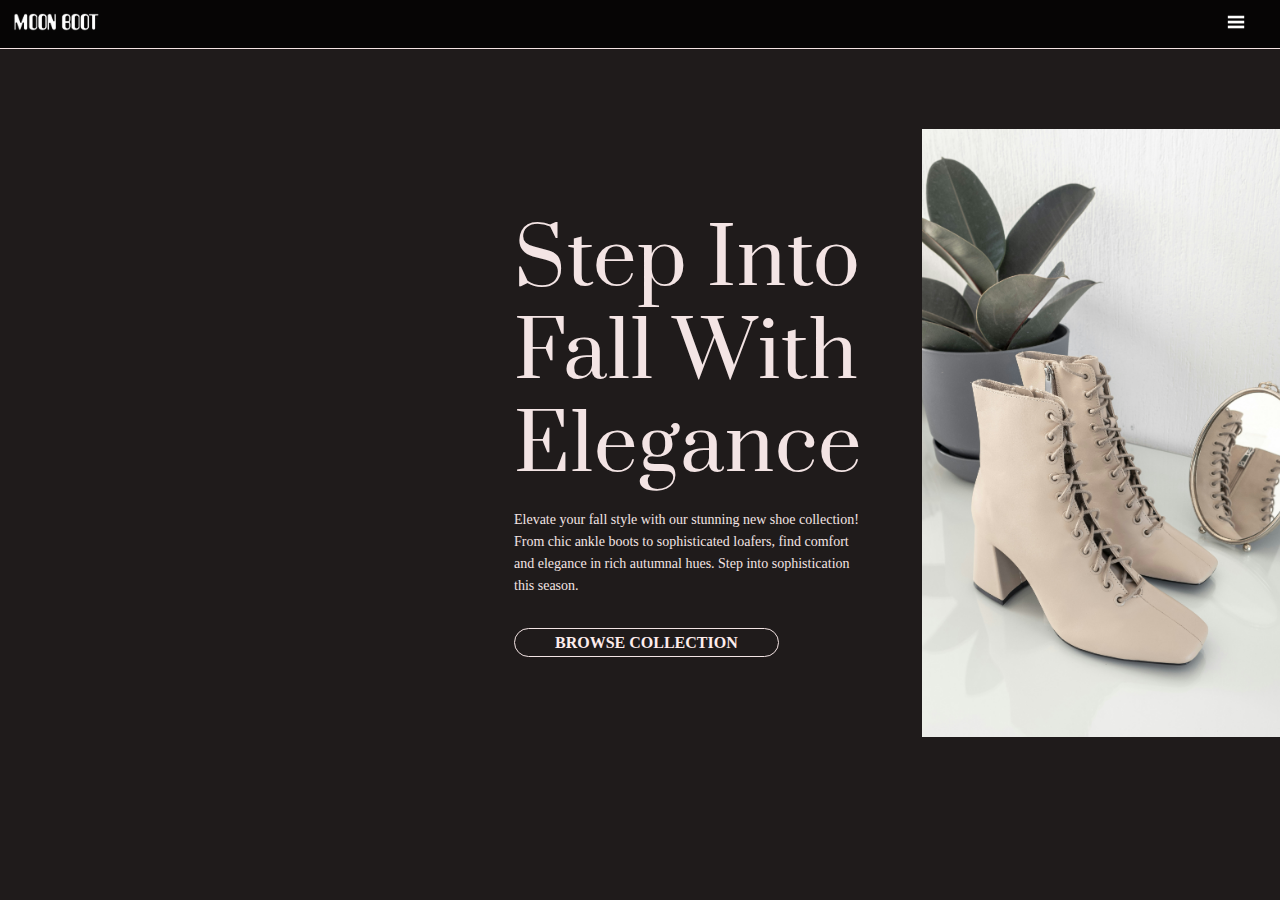
<file: responsiveness/index.html>
<!-- RESPONSIVE EXAMPLE -->
<!DOCTYPE html>

<head>
  <title>Responsive Example</title>
  <meta charset="UTF-8">
  <meta name="description" content="...">
  <meta name="viewport" content="width=device-width, initial-scale=1, user-scalable=no">
  <link rel="stylesheet" href="styles.css">

  <link rel="preconnect" href="https://fonts.googleapis.com">
  <link rel="preconnect" href="https://fonts.gstatic.com" crossorigin>
  <link href="https://fonts.googleapis.com/css2?family=Prata&display=swap" rel="stylesheet">

</head>

<body>


  <!-- SITE HEADER -->
  <header>

    <div class="logo">
      <img src="images/logo.png" style="width: 90px;" alt="fake.shop">
    </div>

    <div class="menu">
      <img src="images/menu.png" style="width: 20px;" alt="menu">
    </div>

  </header>
  <!-- /end SITE HEADER -->



  <!-- NAVIGATION -->
  <nav>
    <a href="collection.html">Boots</a>
    <a href="collection.html">Heels</a>
    <a href="collection.html">Flats</a>
    <a href="collection.html">Sandals</a>
    <a href="collection.html">Accessories</a>
  </nav>
  <!-- /end NAVIGATION -->



  <!-- PAGE CONTENT -->
  <main>
  
    <!-- GRID -->

   <div class="grid">

      <div class="home-info">
        <h1 >Step into Fall with Elegance</h1>
        <p>Elevate your fall style with our stunning new shoe collection! From chic ankle boots to sophisticated loafers, find comfort and elegance in rich autumnal hues. Step into sophistication this season.</p>
        <a href="collection.html" class="button">Browse Collection</a>
      </div>

    <div class="shoes">
      <img src="images/shoes.jpg" alt="boring beige shoes">
    </div>

   <div>
  <!-- /end GRID -->


  </main>
  <!-- /end PAGE CONTENT -->



  <script src="scripts.js"></script>
</body>
</file>
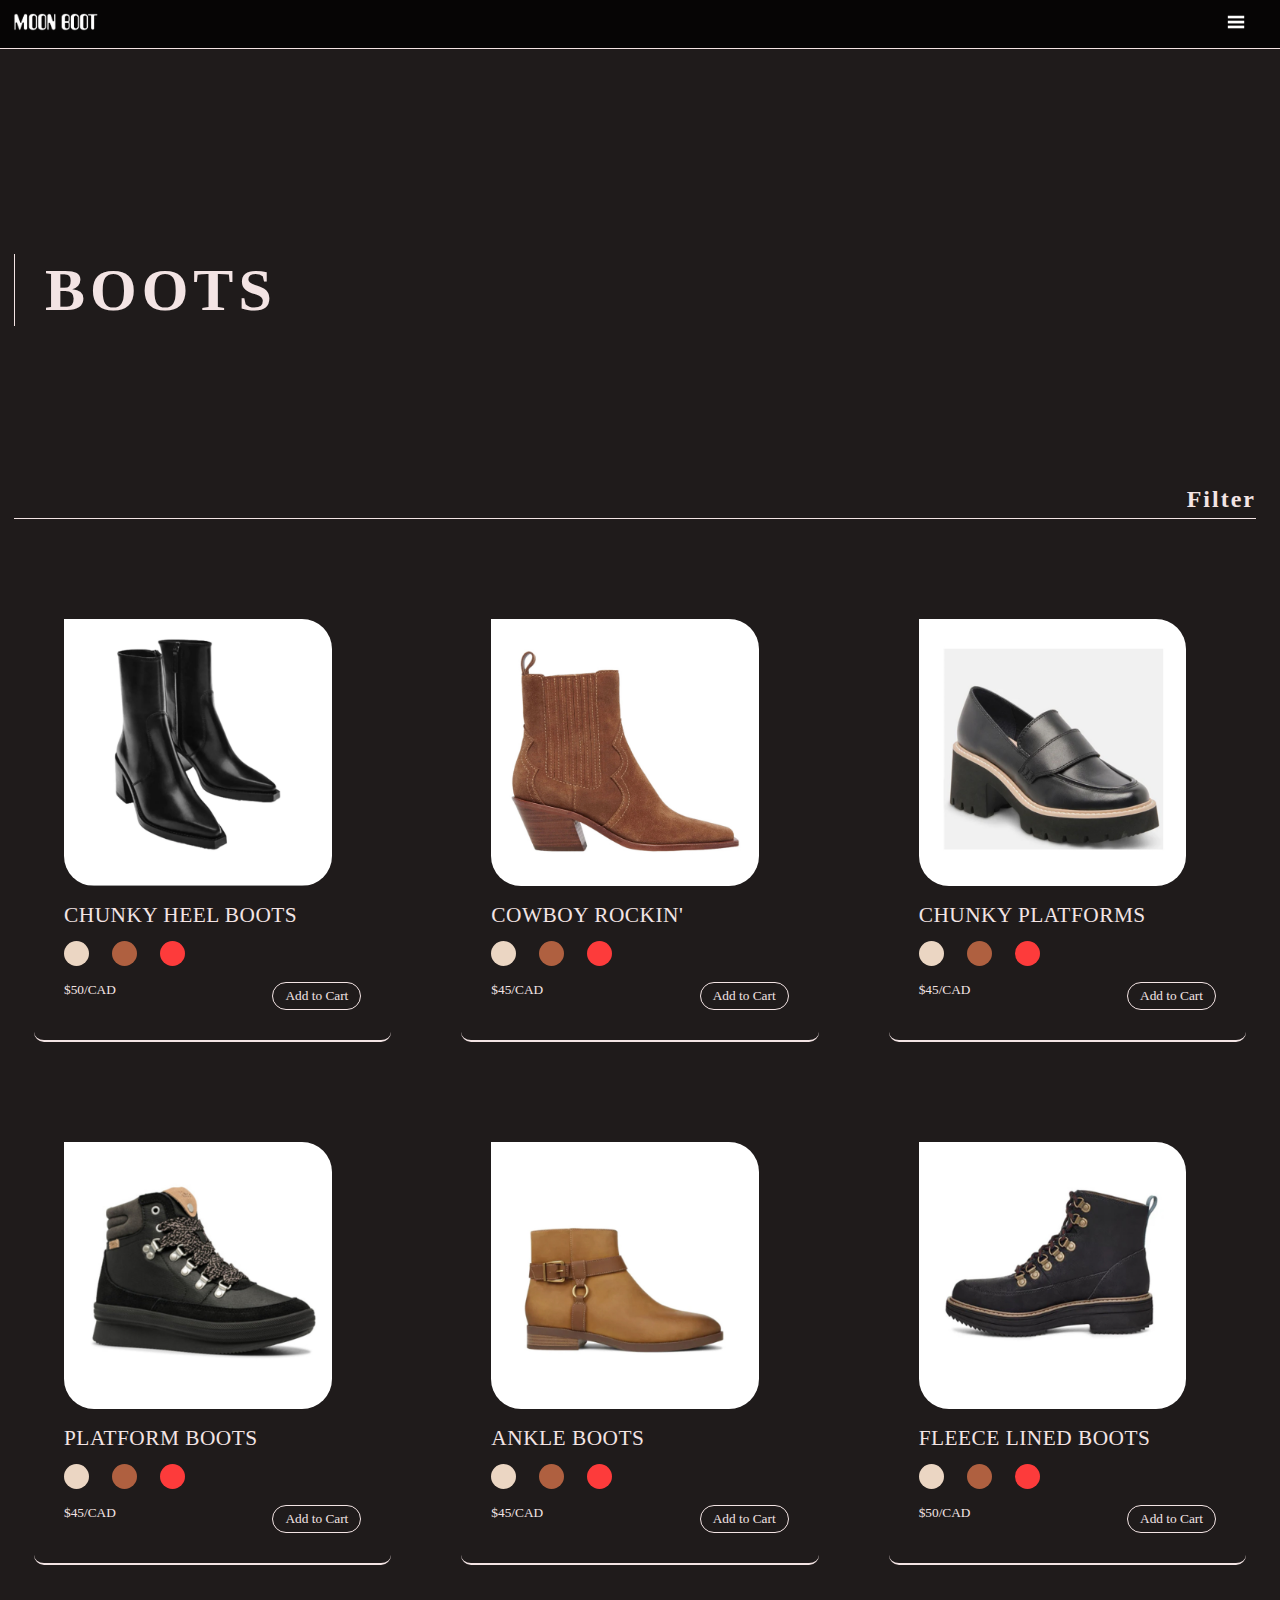
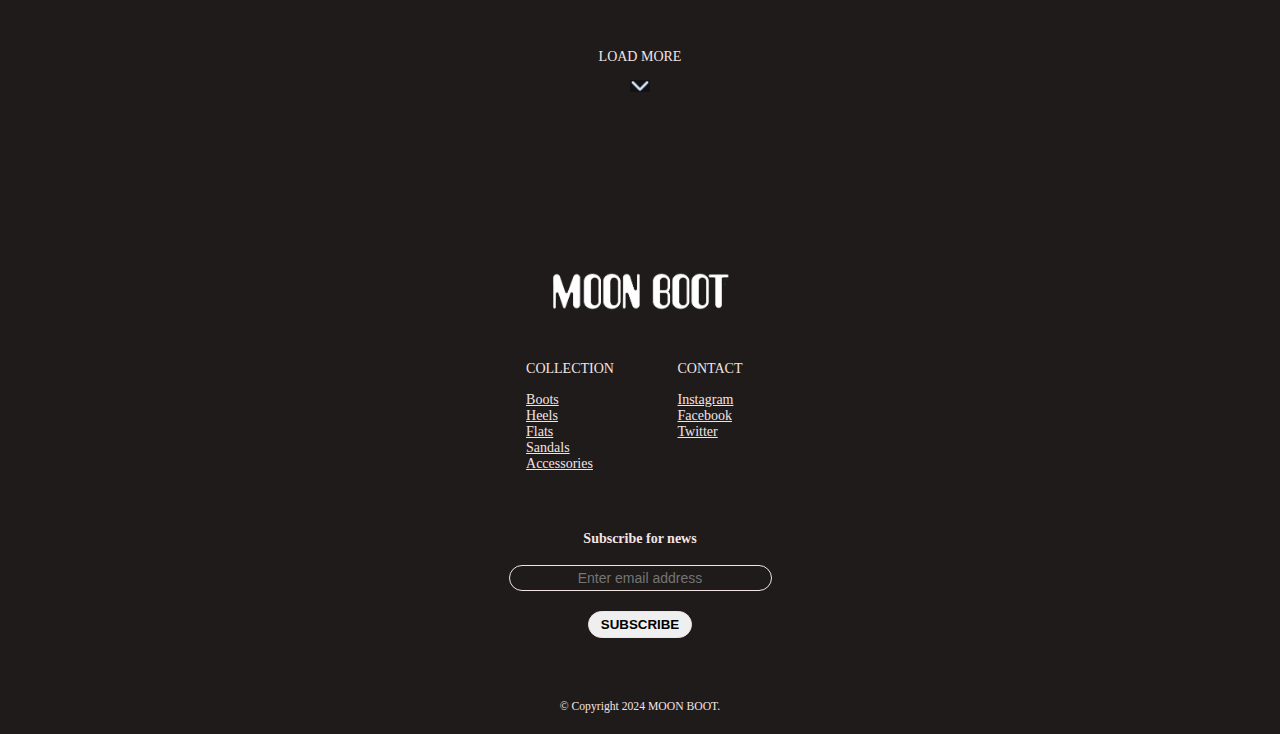
<file: responsiveness/collection.html>
<!-- RESPONSIVE EXAMPLE | COLLECTION -->
<!DOCTYPE html>

<head>
  <title>fake.shop | Sweatshirts</title>
  <meta charset="UTF-8">
  <meta name="description" content="Sweatshirts from a fake clothing shop.">
  <meta name="viewport" content="width=device-width, initial-scale=1, user-scalable=no">
  <link rel="stylesheet" href="styles.css">


</head>

<body>


  <!-- SITE HEADER -->
  <header>

    <div class="logo">
      <a href="index.html">
        <img src="images/logo.png" alt="shoe store company">
      </a>
    </div>

    <div class="menu">
      <img src="images/menu.png" style="width: 20px;" alt="Menu">
    </div>

  </header>



  <!-- NAV -->
  <nav>
    <a href="collection.html">Boots</a>
    <a href="collection.html">Heels</a>
    <a href="collection.html">Flats</a>
    <a href="collection.html">Sandals</a>
    <a href="collection.html">Accessories</a>
  </nav>
 



  <!-- CONTENT -->
  <main>

    <!-- HEADING GRID -->

        <h2 class="span-2 start-2"> Boots</h2>

    <!-- /end HEADING GRID -->

  <!-- SORTING-->
    <div class="sorting">
    <h5> Filter </h5>
    </div>


    <!-- CARDS GRID -->
    <div class="grid">


        <!-- CARD -->
        <div class="card">

            <div class="card-pic"><img src="images/boots.png" alt="boots" class="round"></div>

            <h3>Chunky Heel Boots</h3>

            <div class="options">
                <div class="option-1"></div>
                <div class="option-2"></div>
                <div class="option-3"></div>
            </div>

            <div class="price">$50/CAD</div>
            <div class="add-to-cart">Add to Cart</div>


        </div>
        <!-- /end CARD -->

        <!-- CARD -->
        <div class="card">

          <img src="images/boot 2.jpg" alt="boots" class="round">

          <h3>Cowboy Rockin'</h3>

          <div class="options">
              <div class="option-1"></div>
              <div class="option-2"></div>
              <div class="option-3"></div>
          </div>

          <div class="price">$45/CAD</div>
          <div class="add-to-cart">Add to Cart</div>


      </div>
      <!-- /end CARD -->

      <!-- CARD -->
      <div class="card">

        <img src="images/boot 3.jpg" alt="boots" class="round">

        <h3>Chunky Platforms</h3>

        <div class="options">
            <div class="option-1"></div>
            <div class="option-2"></div>
            <div class="option-3"></div>
        </div>
        <div class="price">$45/CAD</div>
        <div class="add-to-cart">Add to Cart</div>


    </div>
    <!-- /end CARD -->

    <!-- CARD -->
    <div class="card">

      <img src="images/boot 4.jpg" alt="boots" class="round">

      <h3>Platform Boots</h3>

      <div class="options">
          <div class="option-1"></div>
          <div class="option-2"></div>
          <div class="option-3"></div>
      </div>

      <div class="price">$45/CAD</div>
      <div class="add-to-cart">Add to Cart</div>


  </div>
  <!-- /end CARD -->

  <!-- CARD -->
  <div class="card">

    <img src="images/boot 5.jpg" alt="boots" class="round">

    <h3>Ankle Boots</h3>

    <div class="options">
        <div class="option-1"></div>
        <div class="option-2"></div>
        <div class="option-3"></div>
    </div>

    <div class="price">$45/CAD</div>
    <div class="add-to-cart">Add to Cart</div>


</div>
<!-- /end CARD -->

<!-- CARD -->
<div class="card">

  <img src="images/boot 6.jpg" alt="boots" class="round">

  <h3>Fleece Lined Boots</h3>

  <div class="options">
      <div class="option-1"></div>
      <div class="option-2"></div>
      <div class="option-3"></div>
  </div>

  <div class="price">$50/CAD</div>
  <div class="add-to-cart">Add to Cart</div>


</div>
<!-- /end CARD -->


  </main>
  <!-- /end PAGE CONTENT -->





  <!-- FOOTER -->
  <footer>

    <!-- FOOTER GRID -->

      <h4> load more </h4>

    <div class="load-more">
        <img src="images/down.png" style="width: 20px;" alt="load more">
    </div>


    <div class="footerlogo">
    <img src="images/logo.png" style="width: 180px;" alt="moon boot logo">
    </div>

  
    <div class="footer-grid">

      <div class="collection">
        <h4>Collection</h4>
        <a href="collection.html">Boots</a>
        <a href="collection.html">Heels</a>
        <a href="collection.html">Flats</a>
        <a href="collection.html">Sandals</a>
        <a href="collection.html">Accessories</a>
   
      </div>

      <div class="contact"> 
        <h4>Contact</h4>
        <a href="#">Instagram</a>
        <a href="#">Facebook</a>
        <a href="#">Twitter</a>
        
      </div>


    </div>
    <!-- /end FOOTER GRID -->

    
  </footer>

  <div class="footer-end">
  <h4>Subscribe for news</h4>
  <form>
    <input type="email" placeholder="Enter email address">
    <button type="submit" class="subcribe">Subscribe</button>
  </form>



<div class="copyright">
  <small>&copy; Copyright 2024 MOON BOOT.</small>
</div>

    <!-- /end FOOTER -->



  <script src="scripts.js"></script>
</body>
</file>
<file: responsiveness/styles.css>
/* RESPONSIVENESS */

/*LOGO*/
.logo {
  width: 95px;
}

.shoes {
  grid-column: 3;
  width: 450px;
  height: auto;
}




/* COLOUR VARIABLES 
============================================== */
:root {
  --dark: #f3e4e4;
  --light: #1f1b1b;
}



/* BASE STYLES
============================================== */
* {
  box-sizing: border-box;
}

body {
  margin: 0;
  padding: 0 0 0;
  font-size: 14px;
  overflow-x: hidden;
  width: 100vw;
  max-width: 100%;
  min-height: 100vh;
  background: var(--light);
  color: var(--dark);
  display: grid;
  align-items: center;
  font-family:'Open Sans';
}

img {
  max-width: 90%;
  height: auto;
}

main {
  padding: 1em;
  max-width: 1400px;
  margin-left: auto;
  margin-right: auto;
  width: 100%;
}



/* HEADER
================================================================== */
header {
  position: fixed;
  background-color: rgba(0, 0, 0, 0.8);
  backdrop-filter: blur(15px);
  top: 0;
  left: 0;
  width: 100vw;
  padding: 13px;
  border-bottom: 1px solid var(--dark);
  display: grid;
  grid-template-columns: 1fr 1fr;
  align-items: center;
  z-index: 2;
}

.menu {
margin-left: auto;
margin-right: 20px;
 
}



/* NAVIGATION
======================================================== */
 nav {
  position: fixed;
  top: 0;
  left: 0;
  width: 100vw;
  height: 100vh;
  background: var(--light);
  z-index: 1;
  display: grid;
  justify-content: center;
  align-items: center;
  align-content: center;
  text-align: center;
  translate: 0 -100vh;
  opacity: 0%;
  transition: all 0.5s;
}

.menu-active nav {
  translate: 0 0;
  opacity: 100%;
}

nav a {
  font-family: 'Open Sans', sans-serif;
  font-size: 2em;
  color: var(--dark);
  text-decoration: none;
  text-transform: uppercase;
  letter-spacing: 2px;
  padding: 20px;
  display: block;
  transition: all 0.5s;
}

nav a:hover {
  opacity: 50%;
}



/* GRID SYSTEM
============================================== */


.grid {
  display: grid;
  grid-template-columns: 1fr 1fr 1fr;
  gap: 30px;
}

.home-info {
  margin: auto;
  margin-left: 500px;
  line-height: 22px;
}

.round {
  border-top-left-radius: 0px;
  border-top-right-radius: 30px;
  border-bottom-left-radius: 30px;
  border-bottom-right-radius: 30px;
}



/* TYPOGRAPHY============================================================================================== */

h1 {
  font-weight: 500;
  font-size: 58pt;
  line-height: 120%;
  text-align: left;
  text-transform: capitalize;
  letter-spacing: 1px;
  margin: 0 0 15px 0;
  font-family: "Prata", serif;

}

h2 {
  font-size: 45pt;
  line-height: 120%;
  text-transform: uppercase;
  letter-spacing: 5px;
  padding-left: 30px;
  border-left: 1.5px solid;
  text-align: left;
  margin-top: 240px;
  margin-bottom: 160px;
}

h3 {
  font-size: 16pt;
  letter-spacing: 0.5px;
  font-weight: 500;
  text-transform: uppercase;
  line-height: 90%;
  margin-top: 16px;
  margin-bottom: 16px;
}

h5 {
  font-size: 18pt;
  font-weight: thin;
  text-transform: capitalize;
  letter-spacing: 2px;
  text-align: right;
  border-bottom: 1.5px solid;
  padding-bottom: 5px;
  margin-right: 10px;
  margin-bottom: 50px;
}


p {
  font-weight: 500;
  margin: 0 0 1em 0;
  margin-bottom: 35px;
  text-align: left;

}


/* BUTTONS
============================================== */

.button {
  color: #fdecec;
  text-decoration: none;
  text-transform: uppercase;
  border: 1.5px solid var(--dark);
  border-radius: 100px;
  padding: 5px 40px;
  font-weight: 600;
  font-size: 12pt;
  transition: all 0.4s;
}

.button:hover {
  background-color: var(--dark);
  color: var(--light);
}


/* CARDS
============================================== */

.option-1, 
.option-2, 
.option-3 {
  width: 25px;
  height: 25px;
  border-radius: 50%;
  background-color: #ebd6c3;
}

.option-2 {
  background-color: #af6040;
}

.option-3 {
  background-color: #fd3b3b;
}

.options {
  display: grid;
  grid-template-columns: 32px 32px 32px;
  gap: 16px;
  margin-bottom: 16px;
}

.card {
  border-bottom: 2px solid;
  padding: 30px;
  position: relative;
  margin-bottom: 48px;
  margin: 20px;
  transition: all 0.3s;
  border-top-right-radius: 10px;
  border-top-left-radius: 10px;
  border-bottom-left-radius: 10px;
  border-bottom-right-radius: 10px;
  cursor: pointer;
}

.card:hover {
  box-shadow: 1px 1px 10px rgba(255, 255, 255, 0.5);
}

.price {
  font-size: 10pt;
  display: inline;
  
}

.add-to-cart {
  font-size: 10pt;
  display: inline;
  float: right;
  border: 1.5px solid var(--dark);
  border-radius: 60px;
  padding: 5px 12px;
  }


.card-pic {
align-items: center;
}


/* FOOTER
==================================================================================================== */
/*top*/

footer h4 {
  font-weight: 500;
  text-transform: uppercase;
  margin-bottom: 15px;
  margin-top: 50px;
  text-align: center;
  }

.load-more img {
display: block;
margin: 0 auto;
}


.footerlogo img {

  display: block; 
  margin: 0 auto;
  padding-top: 180px;
}


/*middle*/

.footer-grid {
  display: grid;
  grid-template-columns: 1fr 1fr;
  grid-template-rows: auto auto;
  place-items: center;
  padding-bottom: 40px;
}


footer a {
  display: block;
  color: inherit;
}

.collection {
  align-self:self-start; 
  padding-left: 500px;
}

.contact {
  align-self:self-start; 
  padding-right: 500px;
}


/*bottom*/

.footer-end {
text-align: center;

}

input[type="email"] {
  display: block; /* Make the input a block-level element */
  margin-bottom: 10px; /* Add margin bottom to create space between input and button */
  background: transparent;
  color: inherit;
  border: solid;
  border-radius: 100px;
  border-width: 1.5px;
  text-align: center;
  font-size: 14px;
  margin: auto;
  padding: 4px;
  padding-left: 40px;
  padding-right: 40px;
}

.subcribe {
  margin-top: 20px;
  margin-left: 50px;
  margin-right: 50px;
  color: #000000;
  text-decoration: none;
  text-align: center;
  text-transform: uppercase;
  border: 1.5px solid var(--dark);
  border-radius: 100px;
  padding: 5px 12px;
  font-size: 10pt;
  font-weight: bold;
  transition: all 0.4s;
}

.subcribe:hover {
  background-color: var(--light);
  color: var(--dark);
}



.copyright {
  text-align: center;
  margin-top: 60px;
  margin-bottom: 20px;
}
</file>
